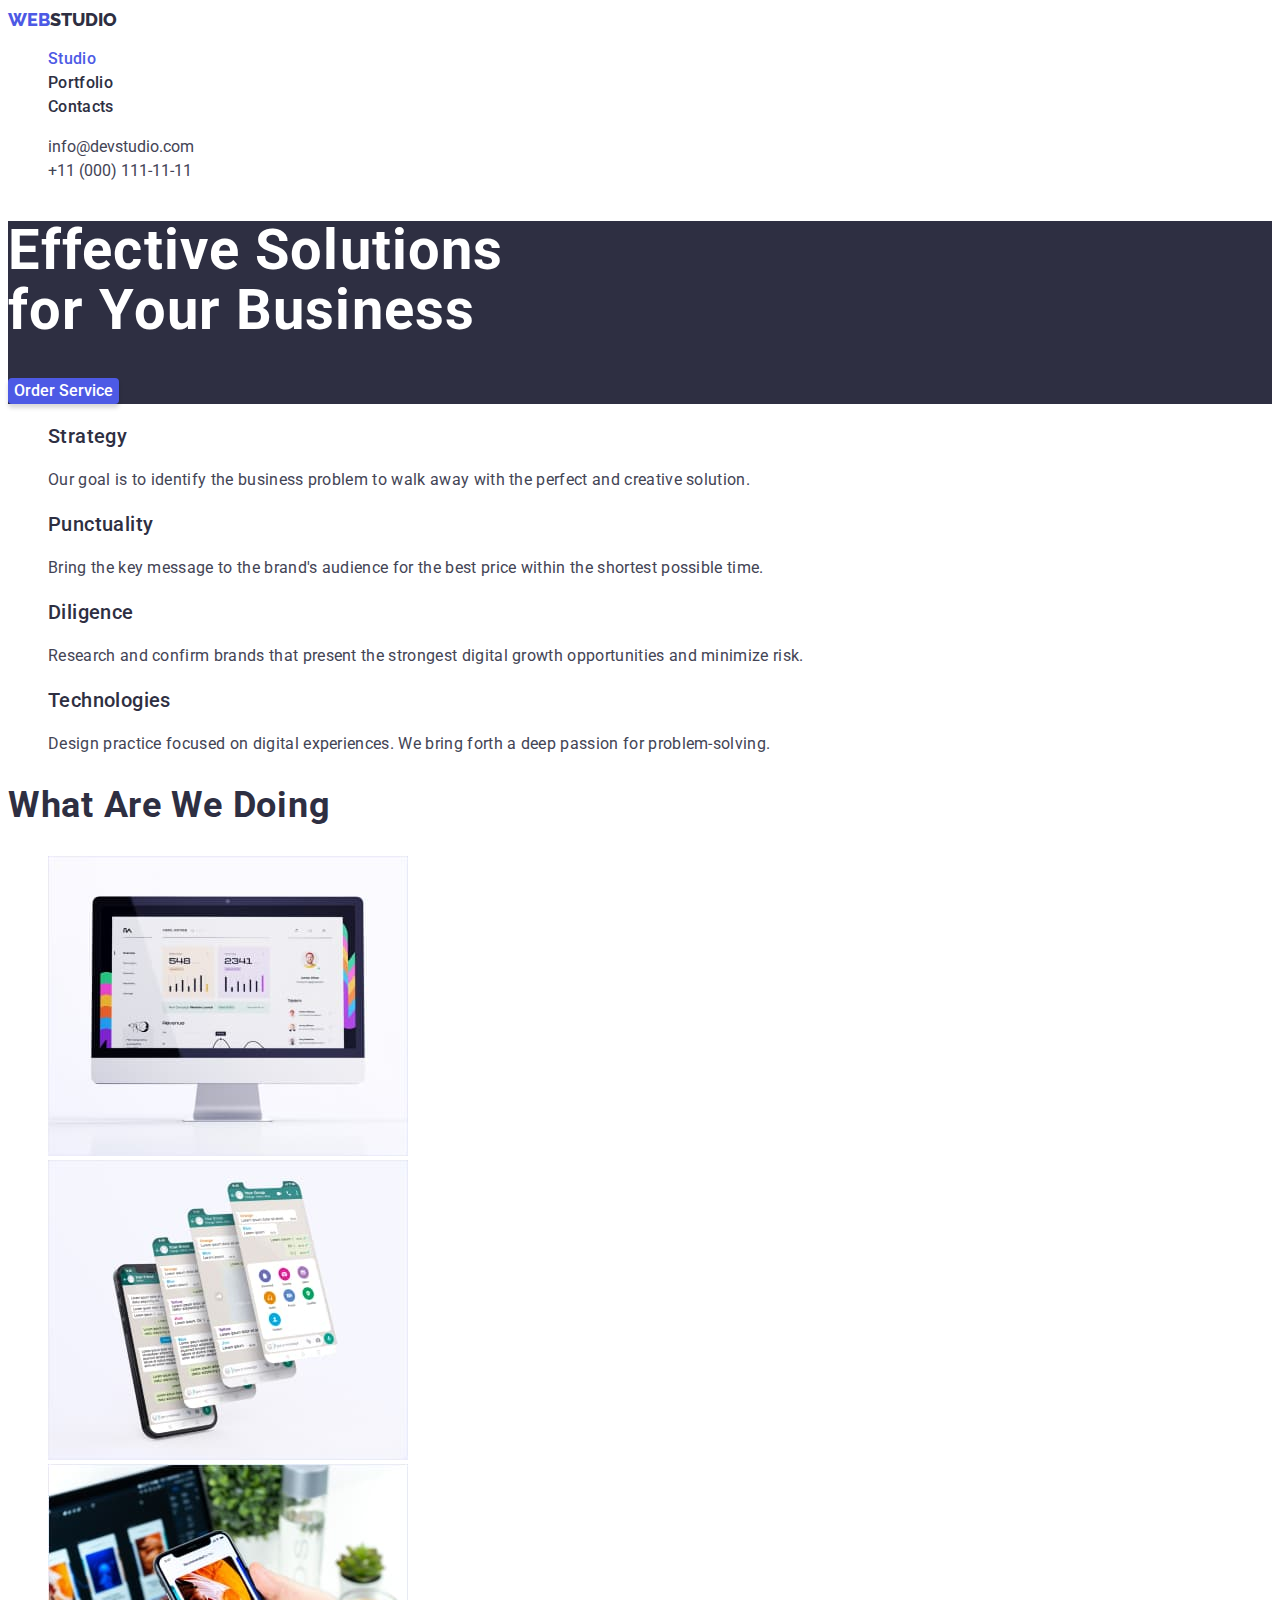
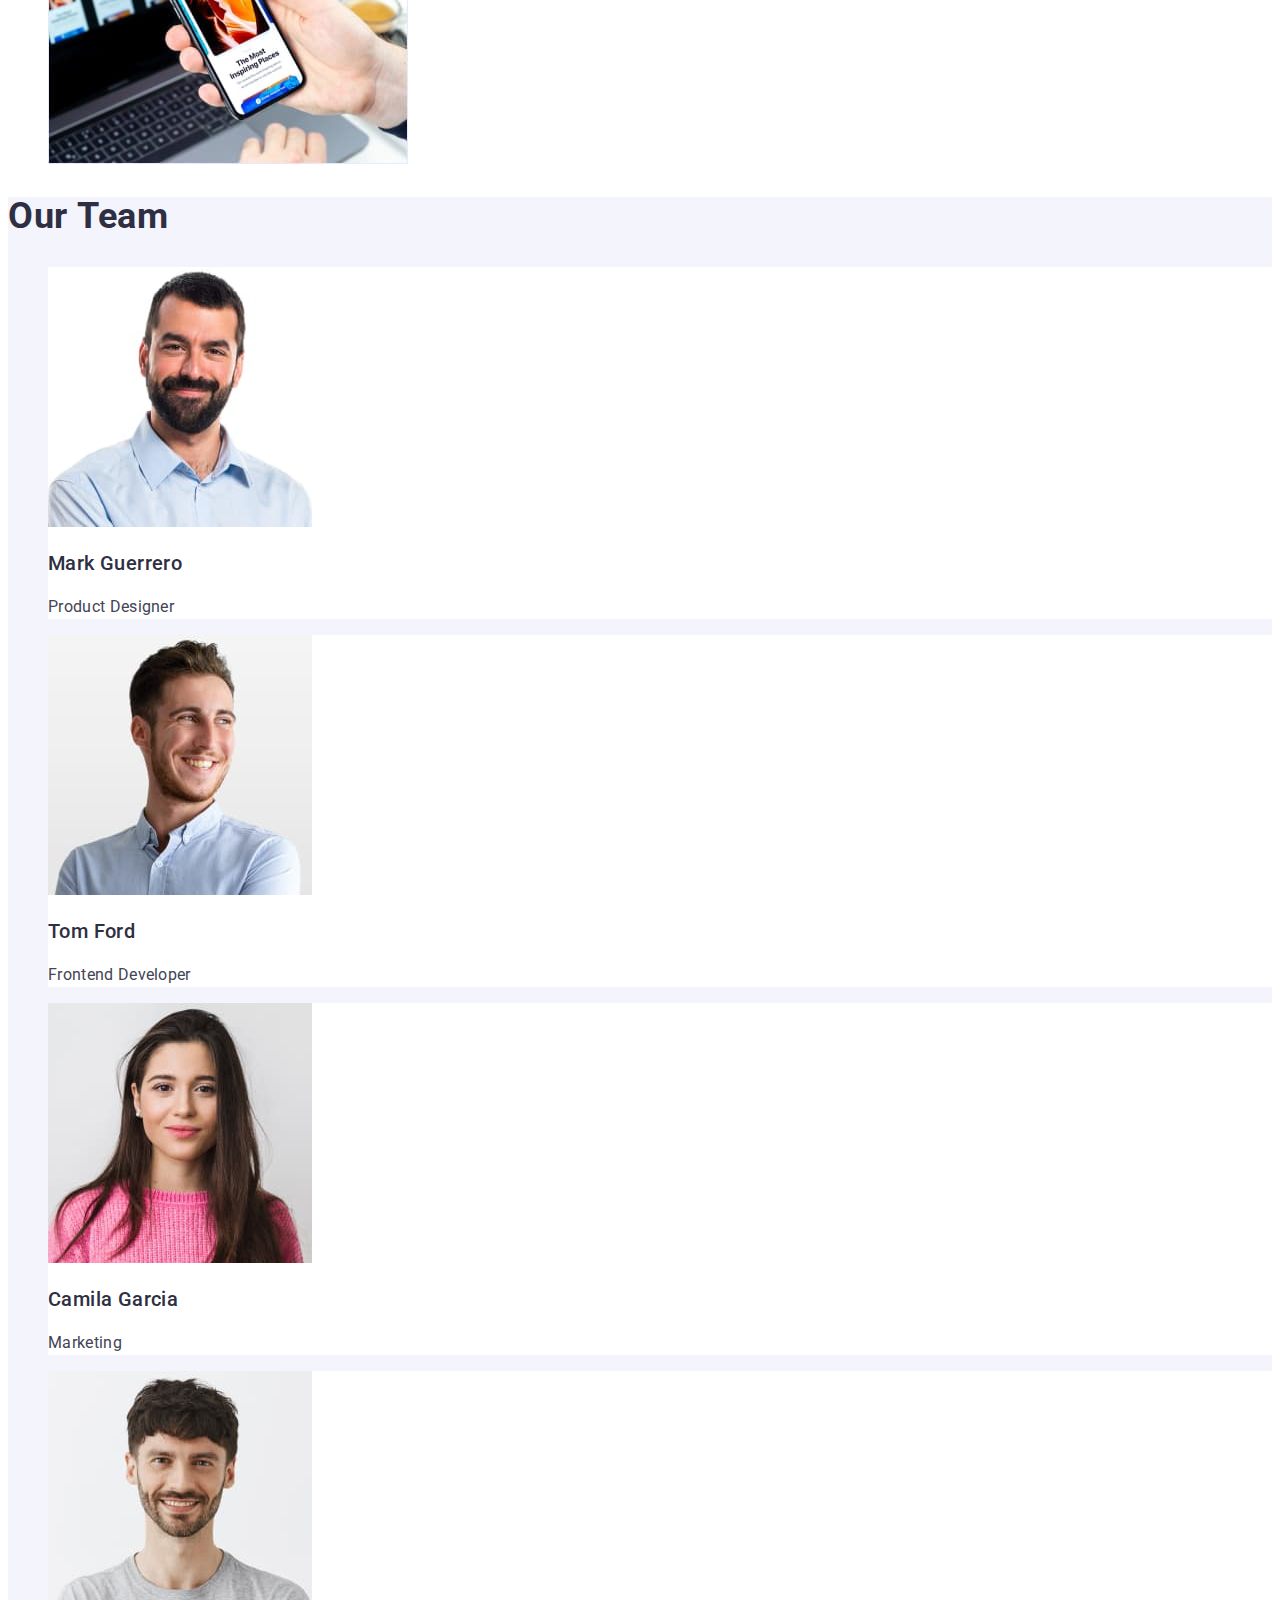
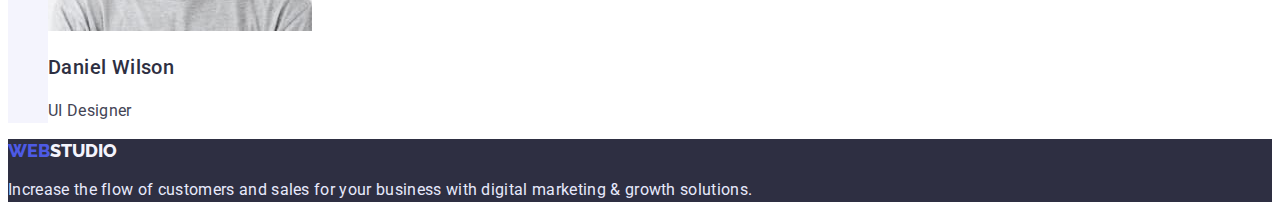
<file: index.html>
<!DOCTYPE html>
<html lang="en">
  <head>
    <meta charset="UTF-8">
    <meta http-equiv="X-UA-Compatible" content="IE=edge">
    <meta name="viewport" content="width=device-width, initial-scale=1.0">
    <title>WebStudio</title>
    <link rel="shortcut icon" type="image/x-icon" href="./images/favicon.ico">
    <link rel="preconnect" href="https://fonts.googleapis.com">
    <link rel="preconnect" href="https://fonts.gstatic.com" crossorigin>
    <link
      href="https://fonts.googleapis.com/css2?family=Raleway:wght@800&family=Roboto:wght@400;500;700;900&display=swap"
      rel="stylesheet">
    <link rel="stylesheet" href="./css/styles.css">
  </head>
  <body>
    <!-- Site header -->
    <header class="page-header">
      <nav>
        <a href="./index.html" title="Logo company" class="logo"
          ><span class="logo-accent">WEB</span>STUDIO</a
        >
        <ul class="site-nav list">
          <li><a href="./index.html" class="line page-accent">Studio</a></li>
          <li><a href="./portfolio.html" class="line">Portfolio</a></li>
          <li><a href="./contacts.html" class="line">Contacts</a></li>
        </ul>
      </nav>
      <address><ul class="list contacts">
        <li>
          <a href="mailto:info@devstudio.com" class="line"
            >info@devstudio.com</a
          >
        </li>
        <li>
          <a href="tel:+110001111111" class="line">+11 (000) 111-11-11</a>
        </li>
      </ul></address>
    </header>
    <main>
      <!-- Hero -->
      <section class="hero">
        <h1 class="hero-title">Effective Solutions<br>for Your Business</h1>
        <button type="button" class="button">Order Service</button>
      </section>
      <!-- Оur Features -->
      <section>
        <h2 class="visually-hidden">Оur Features</h2>
        <ul class="list">
          <li>
            <h3 class="sections-subtitle">Strategy</h3>
            <p class="sections-text">
              Our goal is to identify the business problem to walk away with the
              perfect and creative solution.
            </p>
          </li>
          <li>
            <h3 class="sections-subtitle">Punctuality</h3>
            <p class="sections-text">
              Bring the key message to the brand's audience for the best price
              within the shortest possible time.
            </p>
          </li>
          <li>
            <h3 class="sections-subtitle">Diligence</h3>
            <p class="sections-text">
              Research and confirm brands that present the strongest digital
              growth opportunities and minimize risk.
            </p>
          </li>
          <li>
            <h3 class="sections-subtitle">Technologies</h3>
            <p class="sections-text">
              Design practice focused on digital experiences. We bring forth a
              deep passion for problem-solving.
            </p>
          </li>
        </ul>
      </section>
      <!-- What are we doing -->
      <section>
        <h2 class="sections-title">What are we doing</h2>
        <ul class="list">
          <li>
            <img
              src="./images/img1.jpg"
              alt="Web application on the desktop monitor"
              width="360">
          </li>
          <li>
            <img
              src="./images/img2.jpg"
              alt="Web application on a smartphone"
              width="360">
          </li>
          <li>
            <img
              src="./images/img3.jpg"
              alt="A man holds a smartphone in his hand"
              width="360">
          </li>
        </ul>
      </section>
      <!-- Team -->
      <section class="team-section">
        <h2 class="sections-title">Our Team</h2>
        <ul class="list">
          <li class="team-cards">
            <img src="./images/team1.jpg" alt="Mark Guerrero" width="264">
            <h3 class="sections-subtitle">Mark Guerrero</h3>
            <p class="sections-text">Product Designer</p>
          </li>
          <li class="team-cards">
            <img src="./images/team2.jpg" alt="Tom Ford" width="264">
            <h3 class="sections-subtitle">Tom Ford</h3>
            <p class="sections-text">Frontend Developer</p>
          </li>
          <li class="team-cards">
            <img src="./images/team3.jpg" alt="Camila Garcia" width="264">
            <h3 class="sections-subtitle">Camila Garcia</h3>
            <p class="sections-text">Marketing</p>
          </li>
          <li class="team-cards">
            <img src="./images/team4.jpg" alt="Daniel Wilson" width="264">
            <h3 class="sections-subtitle">Daniel Wilson</h3>
            <p class="sections-text">UI Designer</p>
          </li>
        </ul>
      </section>
    </main>
    <!-- Site footer -->
    <footer>
      <a href="./index.html" title="Logo company" class="logo logo-light"
        ><span class="logo-accent">WEB</span>STUDIO</a>
      <p class="footer-text">
        Increase the flow of customers and sales for your business with digital
        marketing & growth solutions.
      </p>
    </footer>
  </body>
</html>
</file>
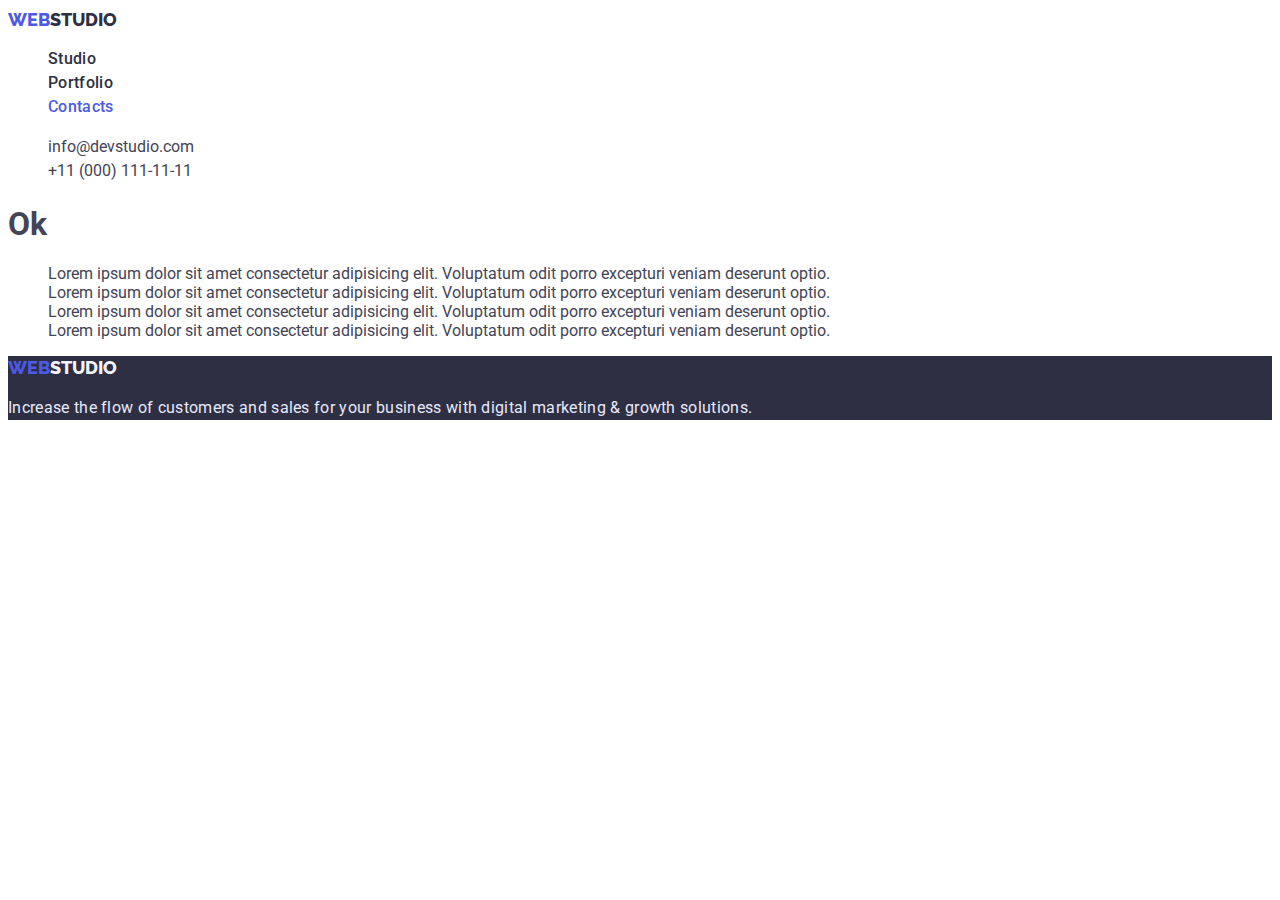
<file: contacts.html>
<!DOCTYPE html>
<html lang="en">
  <head>
    <meta charset="UTF-8">
    <meta http-equiv="X-UA-Compatible" content="IE=edge">
    <meta name="viewport" content="width=device-width, initial-scale=1.0">
    <title>Contacts</title>
    <link rel="shortcut icon" type="image/x-icon" href="./images/favicon.ico">
    <link rel="preconnect" href="https://fonts.googleapis.com">
    <link rel="preconnect" href="https://fonts.gstatic.com" crossorigin>
    <link
      href="https://fonts.googleapis.com/css2?family=Raleway:wght@800&family=Roboto:wght@400;500;700;900&display=swap"
      rel="stylesheet">
    <link rel="stylesheet" href="./css/styles.css">
  </head>
  <body>
    <!-- Site header -->
    <header class="page-header">
      <nav>
        <a href="./index.html" title="Logo company" class="logo"
          ><span class="logo-accent">WEB</span>STUDIO</a>
        <ul class="site-nav list">
          <li><a href="./index.html" class="line">Studio</a></li>
          <li>
            <a href="./portfolio.html" class="line">Portfolio</a>
          </li>
          <li>
            <a href="./contacts.html" class="line page-accent">Contacts</a>
          </li>
        </ul>
      </nav>
      <address><ul class="list contacts">
        <li>
          <a href="mailto:info@devstudio.com" class="line"
            >info@devstudio.com</a
          >
        </li>
        <li>
          <a href="tel:+110001111111" class="line">+11 (000) 111-11-11</a>
        </li>
      </ul></address>
    </header>
    <main>
      <!-- Contacts -->
      <section>
        <h1>Ok</h1>
        <ul class="list">
          <li>
            Lorem ipsum dolor sit amet consectetur adipisicing elit. Voluptatum
            odit porro excepturi veniam deserunt optio.
          </li>
          <li>
            Lorem ipsum dolor sit amet consectetur adipisicing elit. Voluptatum
            odit porro excepturi veniam deserunt optio.
          </li>
          <li>
            Lorem ipsum dolor sit amet consectetur adipisicing elit. Voluptatum
            odit porro excepturi veniam deserunt optio.
          </li>
          <li>
            Lorem ipsum dolor sit amet consectetur adipisicing elit. Voluptatum
            odit porro excepturi veniam deserunt optio.
          </li>
        </ul>
      </section>
    </main>
    <!-- Site footer -->
    <footer>
      <a href="./index.html" title="Logo company" class="logo logo-light"
        ><span class="logo-accent">WEB</span>STUDIO</a>
      <p class="footer-text">
        Increase the flow of customers and sales for your business with digital
        marketing & growth solutions.
      </p>
    </footer>
  </body>
</html>
</file>
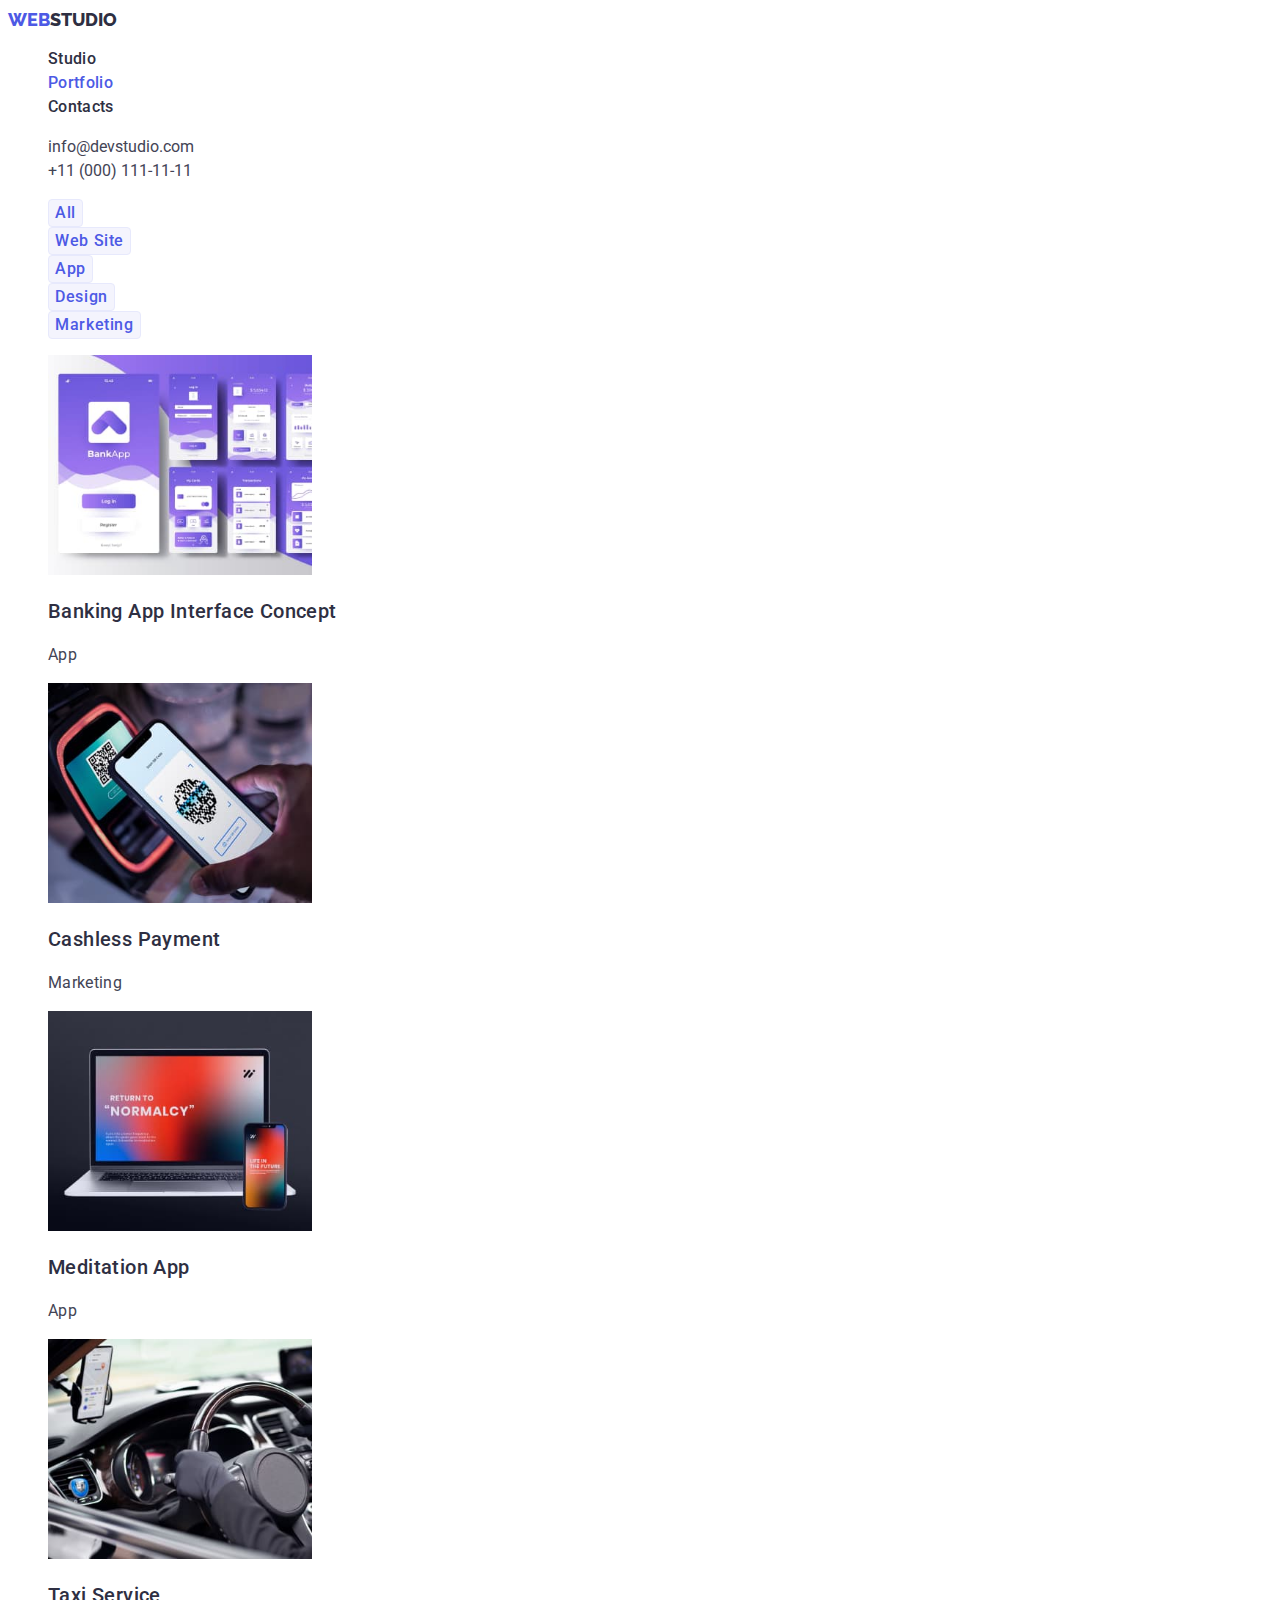
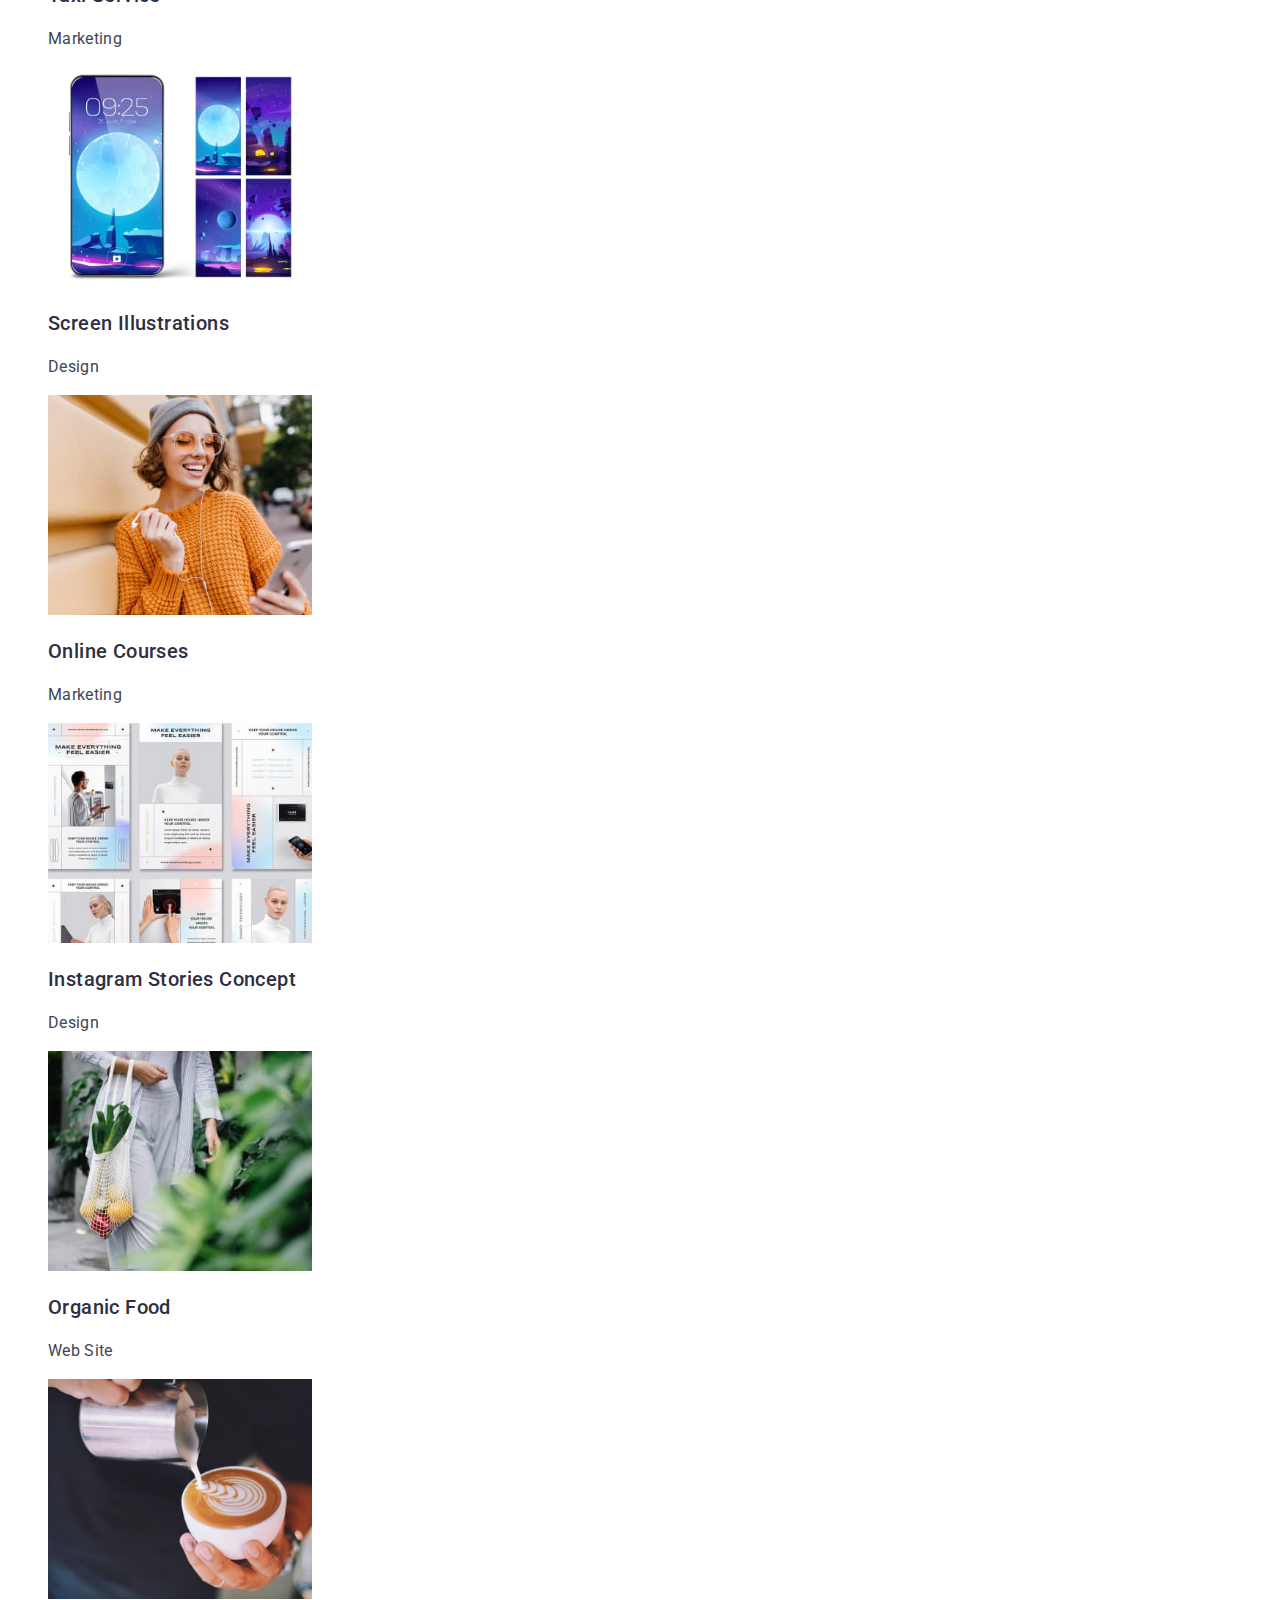
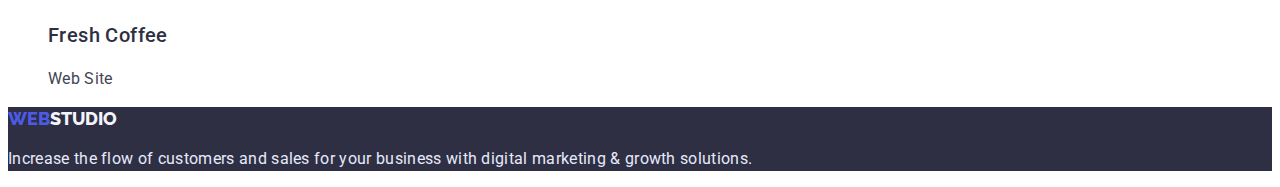
<file: portfolio.html>
<!DOCTYPE html>
<html lang="en">
  <head>
    <meta charset="UTF-8">
    <meta http-equiv="X-UA-Compatible" content="IE=edge">
    <meta name="viewport" content="width=device-width, initial-scale=1.0">
    <title>Portfolio</title>
    <link rel="shortcut icon" type="image/x-icon" href="./images/favicon.ico">
    <link rel="preconnect" href="https://fonts.googleapis.com">
    <link rel="preconnect" href="https://fonts.gstatic.com" crossorigin>
    <link
      href="https://fonts.googleapis.com/css2?family=Raleway:wght@800&family=Roboto:wght@400;500;700;900&display=swap"
      rel="stylesheet">
    <link rel="stylesheet" href="./css/styles.css">
  </head>
  <body>
    <!-- Site header -->
    <header class="page-header">
      <nav>
        <a href="./index.html" title="Logo company" class="logo"
          ><span class="logo-accent">WEB</span>STUDIO</a
        >
        <ul class="site-nav list">
          <li><a href="./index.html" class="line">Studio</a></li>
          <li>
            <a href="./portfolio.html" class="line page-accent">Portfolio</a>
          </li>
          <li><a href="./contacts.html" class="line">Contacts</a></li>
        </ul>
      </nav>
      <address><ul class="list contacts">
        <li>
          <a href="mailto:info@devstudio.com" class="line"
            >info@devstudio.com</a
          >
        </li>
        <li>
          <a href="tel:+110001111111" class="line">+11 (000) 111-11-11</a>
        </li>
      </ul></address>
      
    </header>
    <main>
      
      <section>
        <!-- Portfolio Navigation -->
        <ul class="list">
          <li><h1 class="visually-hidden">Portfolio Navigation</h1></li>
          <li><button type="button" class="portfolio-nav">All</button></li>
          <li><button type="button" class="portfolio-nav">Web Site</button></li>
          <li><button type="button" class="portfolio-nav">App</button></li>
          <li><button type="button" class="portfolio-nav">Design</button></li>
          <li>
            <button type="button" class="portfolio-nav">Marketing</button>
          </li>
        </ul>
            <!-- Portfolio -->
              
        <ul class="list">
          <li><h2 class="visually-hidden">Portfolio</h2></li>
          <li>
            <img
              src="./images/portfolio/img1.jpg"
              alt="Banking App"
              width="264"
            >
            <h3 class="sections-subtitle">Banking App Interface Concept</h3>
            <p class="sections-text">App</p>
          </li>
          <li>
            <img
              src="./images/portfolio/img2.jpg"
              alt="Cashless Payment"
              width="264"
            >
            <h3 class="sections-subtitle">Cashless Payment</h3>
            <p class="sections-text">Marketing</p>
          </li>
          <li>
            <img
              src="./images/portfolio/img3.jpg"
              alt="Meditation App"
              width="264"
            >
            <h3 class="sections-subtitle">Meditation App</h3>
            <p class="sections-text">App</p>
          </li>
          <li>
            <img
              src="./images/portfolio/img4.jpg"
              alt="Taxi Service"
              width="264"
            >
            <h3 class="sections-subtitle">Taxi Service</h3>
            <p class="sections-text">Marketing</p>
          </li>
          <li>
            <img
              src="./images/portfolio/img5.jpg"
              alt="Screen Illustrations"
              width="264"
            >
            <h3 class="sections-subtitle">Screen Illustrations</h3>
            <p class="sections-text">Design</p>
          </li>
          <li>
            <img
              src="./images/portfolio/img6.jpg"
              alt="Online Courses"
              width="264"
            >
            <h3 class="sections-subtitle">Online Courses</h3>
            <p class="sections-text">Marketing</p>
          </li>
          <li>
            <img
              src="./images/portfolio/img7.jpg"
              alt="Instagram Stories Concept"
              width="264"
            >
            <h3 class="sections-subtitle">Instagram Stories Concept</h3>
            <p class="sections-text">Design</p>
          </li>
          <li>
            <img
              src="./images/portfolio/img8.jpg"
              alt="Organic Food"
              width="264"
            >
            <h3 class="sections-subtitle">Organic Food</h3>
            <p class="sections-text">Web Site</p>
          </li>
          <li>
            <img
              src="./images/portfolio/img9.jpg"
              alt="Fresh Coffee"
              width="264"
            >
            <h3 class="sections-subtitle">Fresh Coffee</h3>
            <p class="sections-text">Web Site</p>
          </li>
        </ul>
      </section>
    </main>
    <!-- Site footer -->
    <footer>
      <a href="./index.html" title="Logo company" class="logo logo-light"
        ><span class="logo-accent">WEB</span>STUDIO</a
      >
      <p class="footer-text">
        Increase the flow of customers and sales for your business with digital
        marketing & growth solutions.
      </p>
    </footer>
  </body>
</html>
</file>
<file: css/styles.css>
/* Primary text color  / NAVY BLUE / #2E2F42; */
/* Secondary text color / SLATE /  #434455;*/
/* Accent colors: white #FFFFFF, IRIS #4D5AE5  */

/* Background color: white #FFFFFF*/
/* Secondary background color: #2E2F42; */

:root {
  --main-text-color: #434455;
  --second--text-color: #2e2f42;
  --accent-sait-color: #4d5ae5;
  --main-hover-color: #404BBF;
  --btn-color: #ffffff;
  --typical-lh: 1.5;
  --typical-ls: 0.02em;
}

body {
  background-color: #ffffff;
  color: var(--main-text-color);
  font-family: "Roboto", sans-serif;
}

/* Website utilities */
.line {
  text-decoration: none;
}
.list {
  list-style: none;
}

.visually-hidden {
  position: absolute;
  width: 1px;
  height: 1px;
  margin: -1px;
  border: 0;
  padding: 0;
  white-space: nowrap;
  clip-path: inset(100%);
  clip: rect(0 0 0 0);
  overflow: hidden;
}

/* Logo styles */

.logo {
  color: var(--second--text-color);
  font-family: "Raleway", sans-serif;
  font-weight: 800;
  font-size: 18px;
  line-height: 1.3;
  text-decoration: none;
}

.logo-accent {
  color: var(--accent-sait-color);
}

/* Site nav */

.site-nav {
  font-weight: 500;
  font-size: 16px;
  line-height: var(--typical-lh);
  line-height: 24px;
  letter-spacing: var(--typical-ls);
}
.site-nav a {
  color: var(--second--text-color);
}
.contacts a {
  color: var(--main-text-color);
  font-size: 16px;
  line-height: var(--typical-lh);
  line-height: 24px;
  font-style: normal;
}
.site-nav .page-accent {
  color: var(--accent-sait-color);
}

/* Hero styles */

.hero {
  background-color: var(--second--text-color);
  color: #ffffff;
}

.hero-title {
  font-size: 56px;
  line-height: 1.07;
  letter-spacing: var(--typical-ls);
}
.button {
  background-color: var(--accent-sait-color);
  color: var(--btn-color);
  font-family: inherit;
  font-weight: 500;
  font-size: 16px;
  line-height: var(--typical-lh);
  box-shadow: 0px 4px 4px rgba(0, 0, 0, 0.15);
  border-radius: 4px;
  border: none;
  line-height: 24px;
  cursor: pointer;
}

.button:hover,
.button:focus {
  background-color: var(--main-hover-color);
}

.line:hover,
.line:focus {
  color: var(--main-hover-color);
}
.line:active {
  color: var(--main-hover-color);
}

/* ------------------Features--------------- */

.sections-subtitle {
  font-weight: 500;
  font-size: 20px;
  line-height: 1.2;
  letter-spacing: var(--typical-ls);
  color: var(--second--text-color);
}
.sections-text {
  font-size: 16px;
  line-height: var(--typical-lh);
  letter-spacing: var(--typical-ls);
}

/* -------------What are we doing------------- */

.sections-title {
  font-size: 36px;
  line-height: 1.1;
  letter-spacing: var(--typical-ls);
  text-transform: capitalize;
  color: var(--second--text-color);
}

/* --------------------Team--------- */

.team-section {
  background: #f4f4fd;
}
.team-cards {
  background: #ffffff;
}
/* ----------------Footer ----------*/

footer {
  background-color: var(--second--text-color);
}
.logo-light {
  color: #f4f4fd;
}

.footer-text {
  font-size: 16px;
  line-height: var(--typical-lh);
  letter-spacing: var(--typical-ls);
  color: #e7e9fc;
}

/* --------Portfolio styles------------------ */

.portfolio-nav {
  color: var(--accent-sait-color);
  background: #f4f4fd;
  font-family: inherit;
  font-weight: 500;
  font-size: 16px;
  line-height: var(--typical-lh);
  line-height: 24px;
  border: 1px solid #e7e9fc;
  border-radius: 4px;
  letter-spacing: 0.04em;
  cursor: pointer;
}

.portfolio-nav:hover,
.portfolio-nav:focus {
  background-color: var(--main-hover-color);
  color: #ffffff;
}

/* --------Contacts styles------------------ */
</file>
